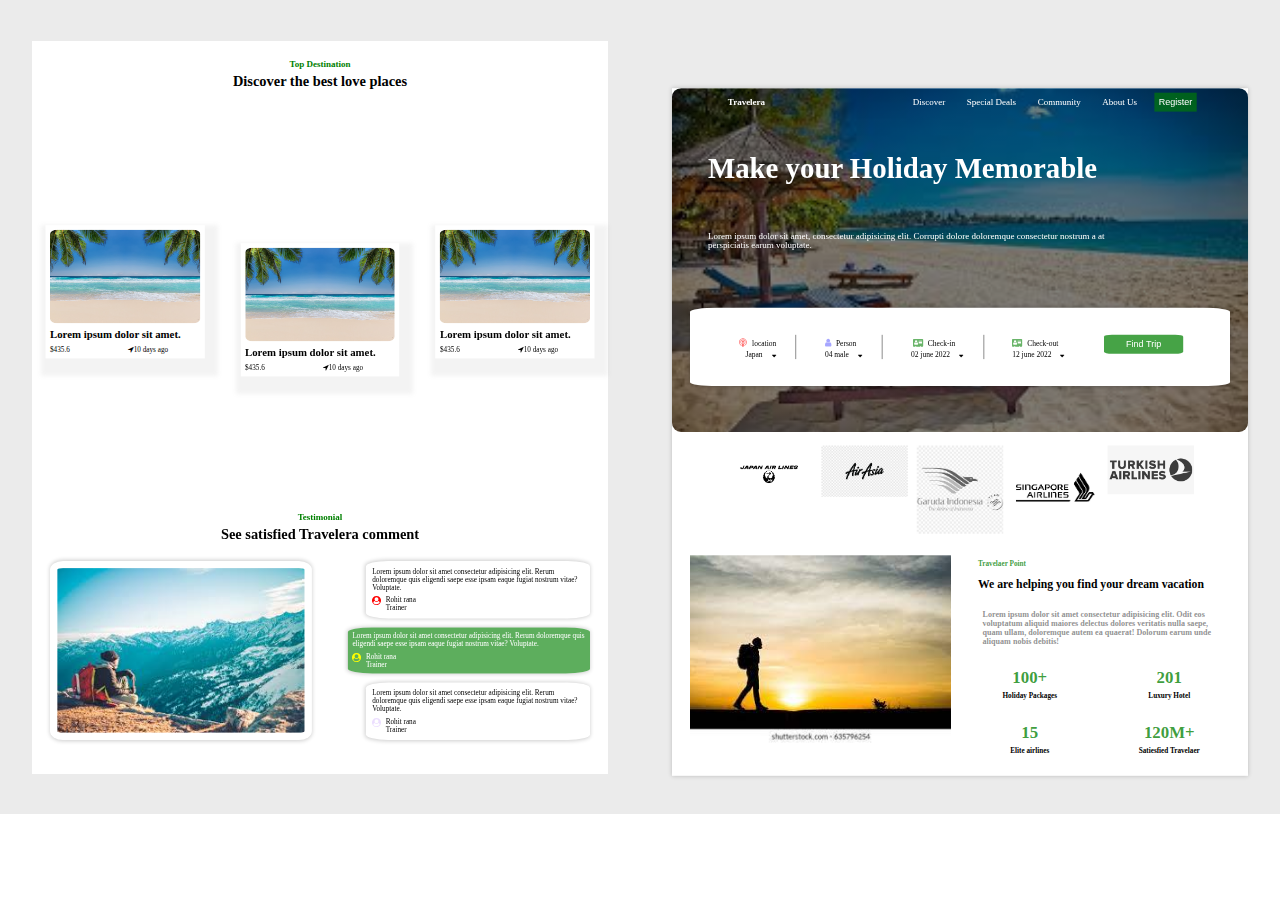
<file: index.html>
<!DOCTYPE html>
<html lang="en">

<head>
    <meta charset="UTF-8">
    <meta http-equiv="X-UA-Compatible" content="IE=edge">
    <meta name="viewport" content="width=device-width, initial-scale=1.0">
    <link rel="stylesheet" href="https://cdnjs.cloudflare.com/ajax/libs/font-awesome/4.7.0/css/font-awesome.min.css">
    <link rel="stylesheet" href="style.css">
    <title>Document</title>
</head>

<body>
    <div class="container">
        <div class="wrapper">
            <div class="container1 animation-hover">
                <div class="header-1">
                    <p>Top Destination</p>
                    <h4>Discover the best love places</h4>
                </div>
                <div class="body-1">
                     <div class="card-1">
                        <img src="./images/1.jpg" alt="card image" />
                        <h4>Lorem ipsum dolor sit amet.</h4>
                        <div class="card-body">
                            <p>
                                $435.6
                            </p>
                            <p>
                                <i class="fa fa-location-arrow"></i>10 days ago</small></span>
                            </p>
                        </div>
                     </div>
                     <div class="card-1">
                         <img src="./images/1.jpg" alt="card image" />
                        <h4>Lorem ipsum dolor sit amet.</h4>
                        <div class="card-body">
                            <p>
                                $435.6
                            </p>
                            <p>
                                <i class="fa fa-location-arrow"></i>10 days
                                    ago</small></span>
                            </p>
                        </div>
                    </div>
                    <div class="card-1">
                        <img src="./images/1.jpg" alt="card image" />
                       <h4>Lorem ipsum dolor sit amet.</h4>
                       <div class="card-body">
                           <p>
                               $435.6
                           </p>
                           <p>
                               <i class="fa fa-location-arrow"></i>10 days
                                   ago</small></span>
                           </p>
                       </div>
                   </div>
                </div>
                <div>

                </div>
                <div class="header-1">
                    <p>Testimonial</p>
                    <h4>See satisfied Travelera comment</h4>
                </div>
                <div class="body-1-2">
                    <div>
                         <img src="./images/8.jpg" alt="traveller" />
                    </div>
                    <div class="card-1-2">
                        <div class="card-des">
                            <p>
                                Lorem ipsum dolor sit amet consectetur adipisicing elit. Rerum doloremque quis eligendi saepe esse ipsam eaque fugiat nostrum vitae? Voluptate.
                            </p>
                            <div class="card-icon">
                                <i class="fa fa-user-circle" style="font-size:10px;color:red"></i>
                                <p>Rohit rana <br /> Trainer</p>
                            </div>
                        </div>
                        <div class="card-des2">
                            <p>
                                Lorem ipsum dolor sit amet consectetur adipisicing elit. Rerum doloremque quis eligendi saepe esse ipsam eaque fugiat nostrum vitae? Voluptate.
                            </p>
                            <div class="card-icon">
                                <i class="fa fa-user-circle" style="font-size:10px;color:yellow"></i>
                                <p>Rohit rana <br /> Trainer</p>
                            </div>
                        </div>
                        <div class="card-des">
                            <p>
                                Lorem ipsum dolor sit amet consectetur adipisicing elit. Rerum doloremque quis eligendi saepe esse ipsam eaque fugiat nostrum vitae? Voluptate.
                            </p>
                            <div class="card-icon">
                                <i class="fa fa-user-circle" style="font-size:10px;color:rgba(111, 0, 255, 0.128)"></i>
                                <p>Rohit rana <br /> Trainer</p>
                            </div>
                        </div>

                    </div>
                </div>
            </div>
            <div class="container2 animation-hover">
                <div class="hero-part">
                    <div class="hero-content">
                        <h3> Travelera </h3>
                        <div class="hero-navbar">
                            <a href="#">Discover</a>
                            <a href="#">Special Deals</a>
                            <a href="#">Community</a>
                            <a href="#">About Us</a>
                            <button type="sumbit">Register</button>
                        </div>
                    </div>
                    <div class="hero-header">
                        <h1>
                            Make your Holiday Memorable
                        </h1>
                        <p>Lorem ipsum dolor sit amet, consectetur adipisicing elit. Corrupti dolore doloremque consectetur nostrum a at perspiciatis earum voluptate.</p>
                    </div>
                    <div class="hero-grid">
                        <div>
                            <p>
                                <i class="fa fa-podcast" style="padding:3px;color:rgba(255, 0, 0, 0.556)"></i>
                                <span><small >location</small></span>
                            </p>
                                 <small style="padding-left:10px">Japan<i class="fa fa-sort-down" style="padding-left:10px"></i></small>
                        </div>
                        <div>
                            <p>
                                <i class="fa fa-user" style="padding:3px;color:rgba(0, 0, 255, 0.348)"></i>
                                <span><small>Person</small></span>
                            </p>
                                <small style="padding-left:10px">04 male<i class="fa fa-sort-down" style="padding-left:10px"></i></small>
                        </div>
                        <div>
                            <p>
                                <i class="fa fa-vcard" style="padding:3px;color:rgba(0, 128, 0, 0.588)"></i>
                                <span><small>Check-in</small></span>
                            </p>
                                 <small style="padding-left:10px">02 june 2022<i class="fa fa-sort-down" style="padding-left:10px"></i></small>
                        </div>
                        <div>
                            <p>
                                <i class="fa fa-vcard" style="padding:3px;color:rgba(0, 128, 0, 0.588)"></i>
                                <span><small>Check-out</small></span>
                            </p>
                                <small style="padding-left:10px">12 june 2022<i class="fa fa-sort-down"style="padding-left:10px"></i></small>
                        </div>
                        <div class="">
                            <button type="sumbit">Find Trip</button>
                        </div>
                    </div>
                </div>
                <div class="body-2">
                    <div>
                        <img src="./images/a1.png" alt="airlines" />
                    </div>
                    <div>
                        <img src="./images/a2.png" alt="airlines" />
                    </div>
                    <div>
                        <img src="./images/a3.png" alt="airlines" />
                    </div>
                    <div>
                        <img src="./images/a4.png" alt="airlines" />
                    </div>
                    <div>
                        <img src="./images/a5.png" alt="airlines" />
                    </div>
                </div>
                <div class="body-2-2">
                    <div>
                        <img src="./images/4.jpg" alt="places" />
                    </div>
                    <div>
                        <p>Travelaer Point</p>
                        <h4>We are helping you find your dream vacation</h4>
                        <p class="para">Lorem ipsum dolor sit amet consectetur adipisicing elit. Odit eos voluptatum aliquid maiores delectus dolores veritatis nulla saepe, quam ullam, doloremque autem ea quaerat! Dolorum earum unde aliquam nobis debitis!</p>
                        <div class="body-2-2-1">
                              <div>
                                   <h3>100+</h3>
                                   <p>Holiday Packages</p>
                              </div>
                              <div>
                                    <h3>201</h3>
                                    <p>Luxury Hotel</p>
                              </div>
                        </div>
                        <div class="body-2-2-1">
                            <div>
                                 <h3>15</h3>
                                 <p>Elite airlines</p>
                            </div>
                            <div>
                                  <h3>120M+</h3>
                                  <p>Satiesfied Travelaer</p>
                            </div>
                      </div>
                    </div>
                </div> 
           </div>
    </div>
</body>

</html>
</file>
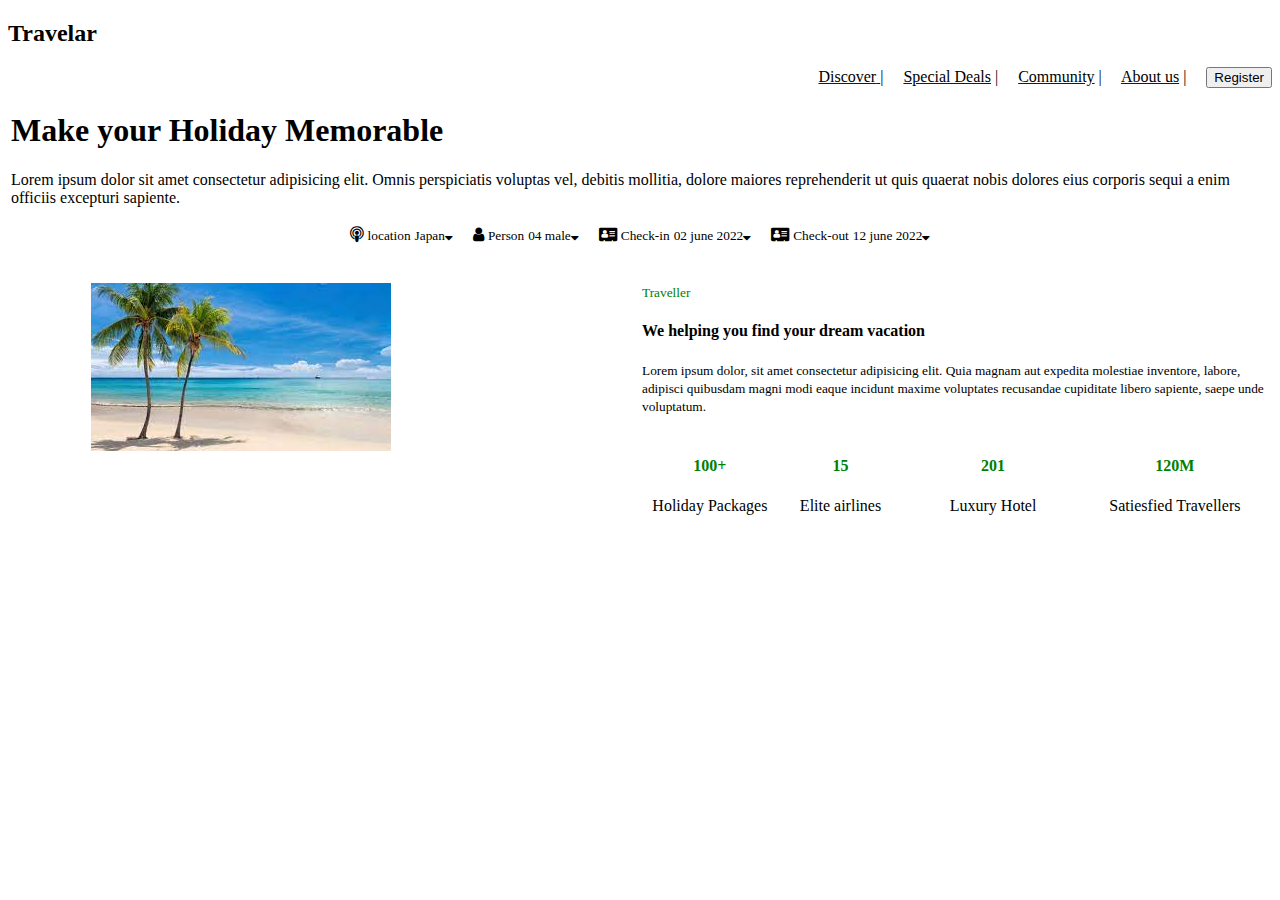
<file: another.html>
<!DOCTYPE html>
<html lang="en">
  <head>
    <meta charset="UTF-8" />
    <meta http-equiv="X-UA-Compatible" content="IE=edge" />
    <meta name="viewport" content="width=device-width, initial-scale=1.0" />
    <link
      rel="stylesheet"
      href="https://cdnjs.cloudflare.com/ajax/libs/font-awesome/4.7.0/css/font-awesome.min.css"
    />
    <title>Document</title>
  </head>
  <body width="600">
    <div align="left">
      <h2><font color="black">Travelar</font></h2>
    </div>
    <div align="right">
      <nav>
        <a href="/html/"><font color="black">Discover</font> </a> | &nbsp;
        &nbsp; <a href="/css/"><font color="black">Special Deals</font></a> |
        &nbsp; &nbsp; <a href="/js/"><font color="black">Community</font></a> |
        &nbsp; &nbsp;
        <a href="/python/"><font color="black">About us</font></a> | &nbsp;
        &nbsp;
        <button type="button">Register</button>
      </nav>
    </div>
    <div>
      <table width="100%">
        <tr width="50%">
          <td width="50%">
            <h1>
              <font color="black">Make your Holiday Memorable</font>
            </h1>
            <p>
              <font color="black">
                Lorem ipsum dolor sit amet consectetur adipisicing elit. Omnis
                perspiciatis voluptas vel, debitis mollitia, dolore maiores
                reprehenderit ut quis quaerat nobis dolores eius corporis sequi
                a enim officiis excepturi sapiente.</font
              >
            </p>
          </td>
        </tr>
      </table>
    </div>
    <div align="center">
      <span align="center">
        <i class="fa fa-podcast"></i>
        <span><small>location</small></span>
        <small>Japan<i class="fa fa-sort-down"></i></small>
      </span>
      &nbsp; &nbsp;
      <span>
        <i class="fa fa-user"></i>
        <span><small>Person</small></span>
        <small>04 male<i class="fa fa-sort-down"></i></small>
      </span>
      &nbsp; &nbsp;
      <span>
        <i class="fa fa-vcard"></i>
        <span><small>Check-in</small></span>
        <small>02 june 2022<i class="fa fa-sort-down"></i></small>
      </span>
      &nbsp; &nbsp;
      <span>
        <i class="fa fa-vcard"></i>
        <span><small>Check-out</small></span>
        <small>12 june 2022<i class="fa fa-sort-down"></i></small>
      </span>
    </div>
    <br />
    <table width="100%" border="0">
      <tr valign="top">
        <br />
        <td width="200">
            &nbsp; &nbsp; &nbsp; &nbsp;&nbsp; &nbsp;&nbsp; &nbsp;&nbsp; &nbsp;&nbsp; &nbsp;
 
          <img src="./images/2.jpg" />
        </td>

        <td bgcolor="" width="300" height="200">
          <small><font color="green">Traveller</font> </small>
          <h4>We helping you find your dream vacation</h4>
          <small
            >Lorem ipsum dolor, sit amet consectetur adipisicing elit. Quia
            magnam aut expedita molestiae inventore, labore, adipisci quibusdam
            magni modi eaque incidunt maxime voluptates recusandae cupiditate
            libero sapiente, saepe unde voluptatum.</small><br /> <br />
          <table width="100%" border="0">
            <tr valign="top">
              <td width="200">
                <h4 align="center"><font  color="green">100+</font></h4>
                <p align="center">Holiday Packages</p>
              </td>
              <td width="200">
                <h4 align="center"><font color="green">15</font></h4>
                <p align="center">Elite airlines</p>
              </td>
              <td bgcolor="" width="300" height="200">
                <h4 align="center"><font color="green">201</font></h4>
                <p align="center">Luxury Hotel</p>
                <td bgcolor="" width="300" height="200">
                    <h4 align="center"><font color="green">120M</font></h4>
                    <p align="center">Satiesfied Travellers</p>
                  </td>
              </td>
            </tr>
          </table>
          <table width="100%" border="0">
            <tr valign="top">
              
              
            </tr>
          </table>
        </td>
      </tr>
    </table>
  </body>
</html>
</file>
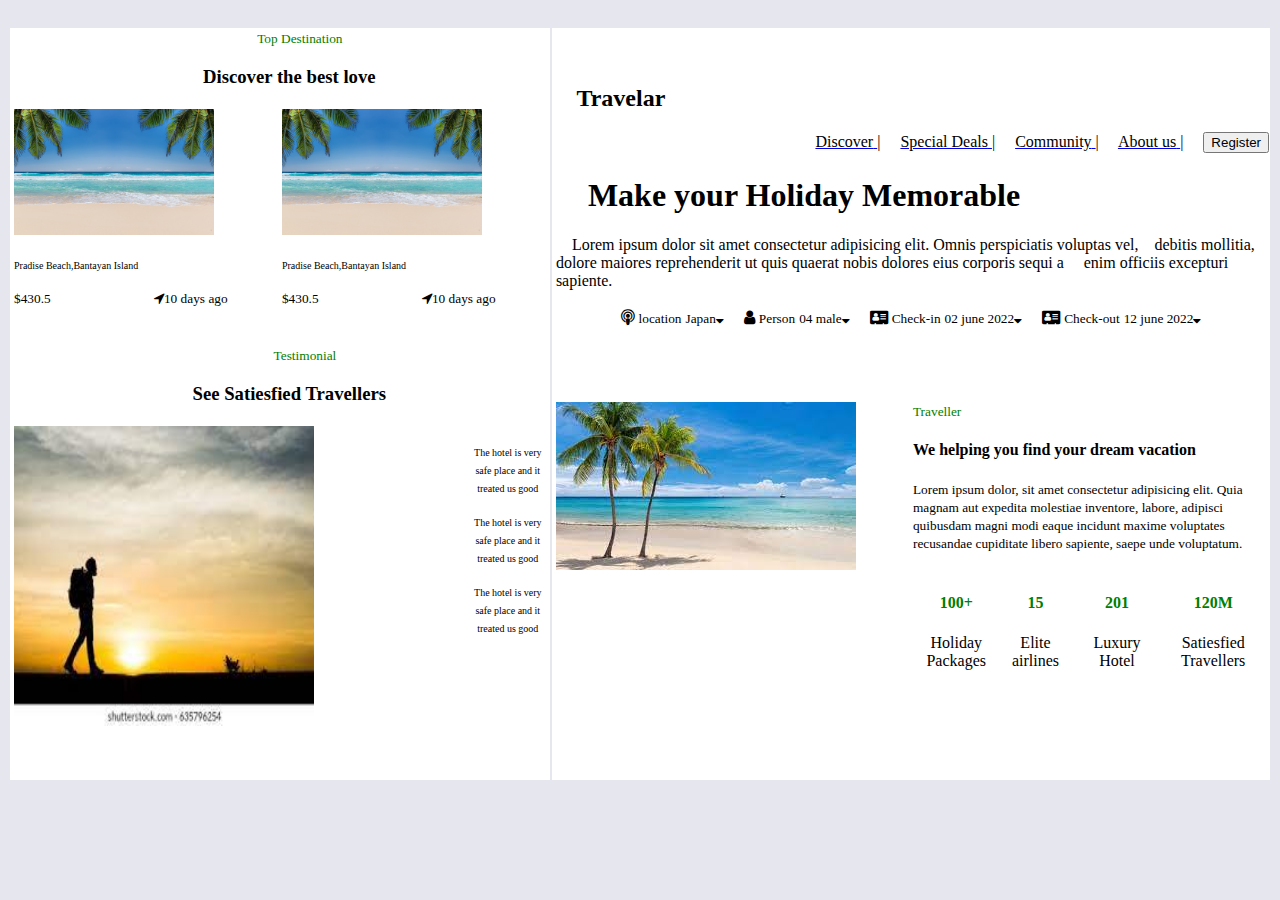
<file: final.html>
<!DOCTYPE html>
<html lang="en">

<head>
    <meta charset="UTF-8">
    <meta http-equiv="X-UA-Compatible" content="IE=edge">
    <meta name="viewport" content="width=device-width, initial-scale=1.0">
    <link rel="stylesheet" href="https://cdnjs.cloudflare.com/ajax/libs/font-awesome/4.7.0/css/font-awesome.min.css">
    <title>Document</title>
</head>

<body bgcolor="#e6e7ee">
    <table width="100%" border="0">
        <tr valign="top">
            <td bgcolor="white" width="100">
                <div align="center">
                    <font color="green">
                        <small>&nbsp; &nbsp; &nbsp; &nbsp; &nbsp; &nbsp; Top Destination</small>
                    </font>
                    <h3>&nbsp; &nbsp; Discover the best love</h3>
                </div>
                <table width="100%" border="0">
                    <tr valign="top">
                        <td bgcolor="" width="50">
                            <img src="./images/1.jpg" width="200" />
                            <p>
                                <font color="black" size="0.5">Pradise Beach,Bantayan Island</font>
                            </p>
                            <span><small>$430.5 &nbsp; &nbsp; &nbsp; &nbsp; &nbsp; &nbsp; &nbsp; &nbsp;&nbsp; &nbsp;
                                    &nbsp; &nbsp; &nbsp; &nbsp; &nbsp; &nbsp;<i class="fa fa-location-arrow"></i>10 days
                                    ago</small></span>
                        </td>

                        <td bgcolor="" width="50">
                            <img src="./images/1.jpg" width="200" />
                            <p>
                                <font color="black" size="0.5">Pradise Beach,Bantayan Island</font>
                            </p>
                            <span><small>$430.5 &nbsp; &nbsp; &nbsp; &nbsp; &nbsp; &nbsp; &nbsp; &nbsp;&nbsp; &nbsp;
                                    &nbsp; &nbsp; &nbsp; &nbsp; &nbsp; &nbsp;<i class="fa fa-location-arrow"></i>10 days
                                    ago</small></span>

                        </td>

                    </tr>
                </table>
                <br />
                <div align="center">
                    <br />
                    <font color="green">
                        <small>&nbsp; &nbsp; &nbsp; &nbsp; &nbsp; &nbsp; &nbsp; &nbsp;Testimonial</small>
                    </font>
                    <h3>&nbsp; &nbsp; See Satiesfied Travellers</h3>
                </div>
                <table width="100%" border="0">
                    <tr valign="top">
                        <td bgcolor="" width="50">
                            <img src="./images/4.jpg" width="300" height="300" />
                        </td>

                        <td bgcolor="" width="50">
                            <p align="center" color="green">
                                <font bgcolor="gree" color="black" size="1">The hotel is very safe place and it treated
                                    us good</font>
                            </p>
                            <p align="center" color="green">
                                <font color="black" size="1">The hotel is very safe place and it treated us good</font>
                            </p>
                            <p align="center" color="green">
                                <font color="black" size="1">The hotel is very safe place and it treated us good</font>
                            </p>


                        </td>

                    </tr>
                </table>
                &nbsp;&nbsp;
            </td>
            &nbsp;
            &nbsp;
            <td bgcolor="white" width="100" height="200">
                <br />
                <br />
                <div align="left" width="500">
                    <h2>
                        <font color="black"> &nbsp; &nbsp; Travelar</font>
                    </h2>
                </div>
                <div align="right">
                    <nav>
                        <a href="/html/">
                            <font color="black">Discover</font>
                        </a> | &nbsp;
                        &nbsp; <a href="/css/">
                            <font color="black">Special Deals</font>
                        </a> |
                        &nbsp; &nbsp; <a href="/js/">
                            <font color="black">Community</font>
                        </a> |
                        &nbsp; &nbsp;
                        <a href="/python/">
                            <font color="black">About us</font>
                        </a> | &nbsp;
                        &nbsp;
                        <button type="button">Register</button>
                    </nav>
                </div>
                <div>
                    <table width="100%">
                        <tr width="50%">
                            <td width="50%">
                                <h1>
                                    <font color="black"> &nbsp; &nbsp; Make your Holiday Memorable</font>
                                </h1>
                                <p>
                                    <font color="black"> &nbsp; &nbsp;
                                        Lorem ipsum dolor sit amet consectetur adipisicing elit. Omnis
                                        perspiciatis voluptas vel, &nbsp; &nbsp;debitis mollitia, dolore maiores
                                        reprehenderit ut quis quaerat nobis dolores eius corporis sequi
                                        a &nbsp; &nbsp; enim officiis excepturi sapiente.</font>
                                </p>
                            </td>
                        </tr>
                    </table>
                </div>
                <div align="center">
                    <span align="center">
                        <i class="fa fa-podcast"></i>
                        <span><small>location</small></span>
                        <small>Japan<i class="fa fa-sort-down"></i></small>
                    </span>
                    &nbsp; &nbsp;
                    <span>
                        <i class="fa fa-user"></i>
                        <span><small>Person</small></span>
                        <small>04 male<i class="fa fa-sort-down"></i></small>
                    </span>
                    &nbsp; &nbsp;
                    <span>
                        <i class="fa fa-vcard"></i>
                        <span><small>Check-in</small></span>
                        <small>02 june 2022<i class="fa fa-sort-down"></i></small>
                    </span>
                    &nbsp; &nbsp;
                    <span>
                        <i class="fa fa-vcard"></i>
                        <span><small>Check-out</small></span>
                        <small>12 june 2022<i class="fa fa-sort-down"></i></small>
                    </span>
                </div>
                <br />
                <table width="100%" border="0">
                    <tr valign="top">
                        <br />
                        <td width="200">
                            &nbsp; &nbsp; &nbsp; &nbsp;&nbsp; &nbsp;&nbsp; &nbsp;&nbsp; &nbsp;&nbsp; &nbsp;

                            <img src="./images/2.jpg" />
                        </td>
                        <br />
                        <td bgcolor="" width="300" height="200">
                            <br />
                            <small>
                                <font color="green">Traveller</font>
                            </small>
                            <h4>We helping you find your dream vacation</h4>
                            <small>Lorem ipsum dolor, sit amet consectetur adipisicing elit. Quia
                                magnam aut expedita molestiae inventore, labore, adipisci quibusdam
                                magni modi eaque incidunt maxime voluptates recusandae cupiditate
                                libero sapiente, saepe unde voluptatum.</small><br /> <br />
                            <table width="100%" border="0">
                                <tr valign="top">
                                    <td width="200">
                                        <h4 align="center">
                                            <font color="green">100+</font>
                                        </h4>
                                        <p align="center">Holiday Packages</p>
                                    </td>
                                    <td width="200">
                                        <h4 align="center">
                                            <font color="green">15</font>
                                        </h4>
                                        <p align="center">Elite airlines</p>
                                    </td>
                                    <td bgcolor="" width="300" height="200">
                                        <h4 align="center">
                                            <font color="green">201</font>
                                        </h4>
                                        <p align="center">Luxury Hotel</p>
                                    <td bgcolor="" width="300" height="200">
                                        <h4 align="center">
                                            <font color="green">120M</font>
                                        </h4>
                                        <p align="center">Satiesfied Travellers</p>
                                    </td>
                        </td>
                    </tr>
                </table>
                <table width="100%" border="0">
                    <tr valign="top">


                    </tr>
                </table>
            </td>
        </tr>
    </table>
    </td>
    </tr>

    </table>
</body>

</html>
</file>
<file: style.css>
* {
    box-sizing: border-box;
    margin: 0;
    padding: 0;
}

.container{
    background-color: #fff;
    position: relative;
   
}
.wrapper{
    display: grid;
    grid-template-columns: 1fr 1fr;
    background-color: rgba(128, 128, 128, 0.16);
}
.animation-hover
{
    display:inline-block;
    border:0;
    position: relative;
    -webkit-transition: all 500ms ease-in;
    -webkit-transform: scale(0.9); 
    -ms-transition: all 500ms ease-in;
    -ms-transform: scale(0.9);
    -moz-transition: all 500ms ease-in;
    -moz-transform: scale(0.9);
    transition: all 500ms ease-in;
    transform: scale(0.9);  

}
.animation-hover:hover
{
    box-shadow: 0px 0px 10px #000000;
    z-index: 2;
    -webkit-transition: all 500ms ease-in;
    -webkit-transform: scale(1);
    -ms-transition: all 500ms ease-in;
    -ms-transform:  scale(1); 
    -moz-transition: all 500ms ease-in;
    -moz-transform:  scale(1);
    transition: all 500ms ease-in;
    transform:  scale(1);
}

/* first card header part start */
.container1{
    background-color: #fff;
    height: 100%;
}


.header-1{
    text-align: center;
    margin-top: 20px;
}
.header-1 p {
    font-size: 10px;
    color: green;
    font-weight: bold;
}
.header-1 h4 {
    margin-top: 5px;
}
.body-1{
    display: flex;
    justify-content: center;
    align-items: center;
    height: 50vh;
    gap: 10px;
}

.card-1{
    display: flex;
    flex-wrap: wrap;
    margin: 10px 15px;
    padding: 5px;
    background-color:#fff ;
    box-shadow: 5px 10px 5px 10px #8888881a ;
}
.card-1:nth-child(2){
    margin-top: 50px;
}
.card-1:hover{
    box-shadow: 0 0 10px rgba(0, 0, 0, 0.5);
}
.card-1 img{
    width: 100%;
    height: auto;
    border-radius: 5%;

}

.card-1 h4{
    text-align: left;
    margin-bottom: 5px;
    font-size: 12px;
    margin-top: 5px;
}
.card-body {
    display: flex;
    gap: 65px;
}
.card-body p{
    font-size: 8px;
}

/* first card header part end */

/* first card body part start */

.body-1-2{
    display: flex;
}
.body-1-2 div img{
    margin: 20px;
    padding: 8px;
    border-radius: 5%;
    box-shadow: 0 0 5px rgba(0, 0, 0, 0.2);
}

.card-1-2{
    margin:20px ;
    font-size: 8px;
}
.card-des{
    padding: 7px;
    border-radius: 10%;
    margin-left: 20px;
    box-shadow:  0 0 5px rgba(0, 0, 0, 0.2);
}
.card-des2 {
  background-color: rgba(0, 128, 0, 0.635);
  color: #fff;
  margin: 10px 0px;
  padding: 5px;
  border-radius: 10%;
  box-shadow:  0 0 5px rgba(0, 0, 0, 0.2);
}
.card-des2:hover{
    box-shadow: 5px 10px 5px 10px #8888881a ;
}
.card-icon{
    display: flex;
    gap: 5px;
}
.card-icon i{
    margin-top: 5px;
}
.card-icon p {
    margin-top: 5px;
    font-size: 5x;
}
/* first card body part end */

/* Second card header part start */

.container2{
    margin-top: 50px;
    box-shadow: 0 0 5px rgba(0, 0, 0, 0.2) ;
    background-color: #fff;
    z-index: 2;
}
.hero-part{
  background-image: linear-gradient(rgba(0, 0, 0, 0.5), rgba(0, 0, 0, 0.5)), url('./images/3.jpg');
  height: 50%;
  background-position: center;
  background-repeat: no-repeat;
  background-size: cover;
  position: relative;
  border-radius: 10px;
  overflow: hidden;
}
.hero-content{
    display: flex;
    justify-content: space-around;
    color: #fff;
    gap: 20px;
}
.hero-content h3{
    padding: 10px;
    font-size: 10px;
}
.hero-navbar{
    margin-left: 20px;
}
.hero-navbar a{
    padding: 10px;
    color: #fff;
    font-size: 10px;
    text-decoration: none;
}
.hero-navbar button{
    margin: 5px;
    font-size: 10px;
    background-color: rgba(0, 128, 0, 0.635);
    border: 0;
    padding: 5px;
    color: #fff;
}

.hero-header{
    margin: 40px;
    color: #fff;
}
.hero-header h1{
    margin-right: 100px;
    margin-bottom: 50px;
    font-size: 32px;
}
.hero-header p{
    font-size: 10px;
    text-align: left;
    margin-right: 100px;
    margin-bottom: 50px;
}
.hero-grid{
    display: grid;
    grid-template-columns: auto auto auto auto auto;
    background-color: #fff;
    border-radius: 5%;
    box-shadow:  0 0 5px rgba(0, 0, 0, 0.2);
    text-align: center;
    margin: 10%;
    overflow: hidden;
    padding: 30px;
    margin-left:  20px;
    margin-right: 20px ;
   
}
.hero-grid div{
    font-size: 10px;
    border-right: 1px solid gray;
    
}
.hero-grid div:nth-child(4){
    border-right: none;
}
.hero-grid div:nth-child(5){
    border-right: none;
}
.hero-grid button{
    background-color: rgba(0, 128, 0, 0.725);
    border: none;
    padding: 5px 25px ;
    border-radius: 10%;
    color: #fff;
    font-size: 10px;
}
 .body-2{
    display: grid;
    grid-template-columns: 1fr 1fr 1fr 1fr 1fr;
    background-color: #fff;
    border-radius: 5%;
    text-align: center;
    gap: 10px;
    overflow: hidden;
    padding: 5px 20px;
    margin: 10px 40px;
}
.body-2 img{
    width: 100%;
} 
.body-2-2{
    display: grid;
    grid-template-columns: 1fr 1fr ;
    background-color: #fff;
    padding: 5px 20px;

    gap: 20px;
}
.body-2-2 img{
    width: 100%;
}  
.body-2-2 p {
    color:rgba(0, 128, 0, 0.774) ;
    font-size: 8px;
    font-weight: bold;
    padding: 5px 10px;
}
.body-2-2 h4{
    font-size: 13px;
    font-weight: bold;
    padding: 5px 10px;
}
.body-2-2 .para{
    font-size: 9px;
    color: rgba(128, 128, 128, 0.866);
    text-align: left;
    margin-left: 5px;
    margin-top: 10px;
}
.body-2-2-1 {
    display: grid;
    grid-template-columns: 1fr 1fr ;
    background-color: #fff;
    gap: 20px;
    justify-content: space-evenly;
    overflow: hidden;
    text-align: center;
}
.body-2-2-1 h3{
    margin: 20px 20px 0px 20px;
    color:rgba(0, 128, 0, 0.774)  ;
}
.body-2-2-1 p{
    color: black;
}

/* Second card header part end */
</file>
